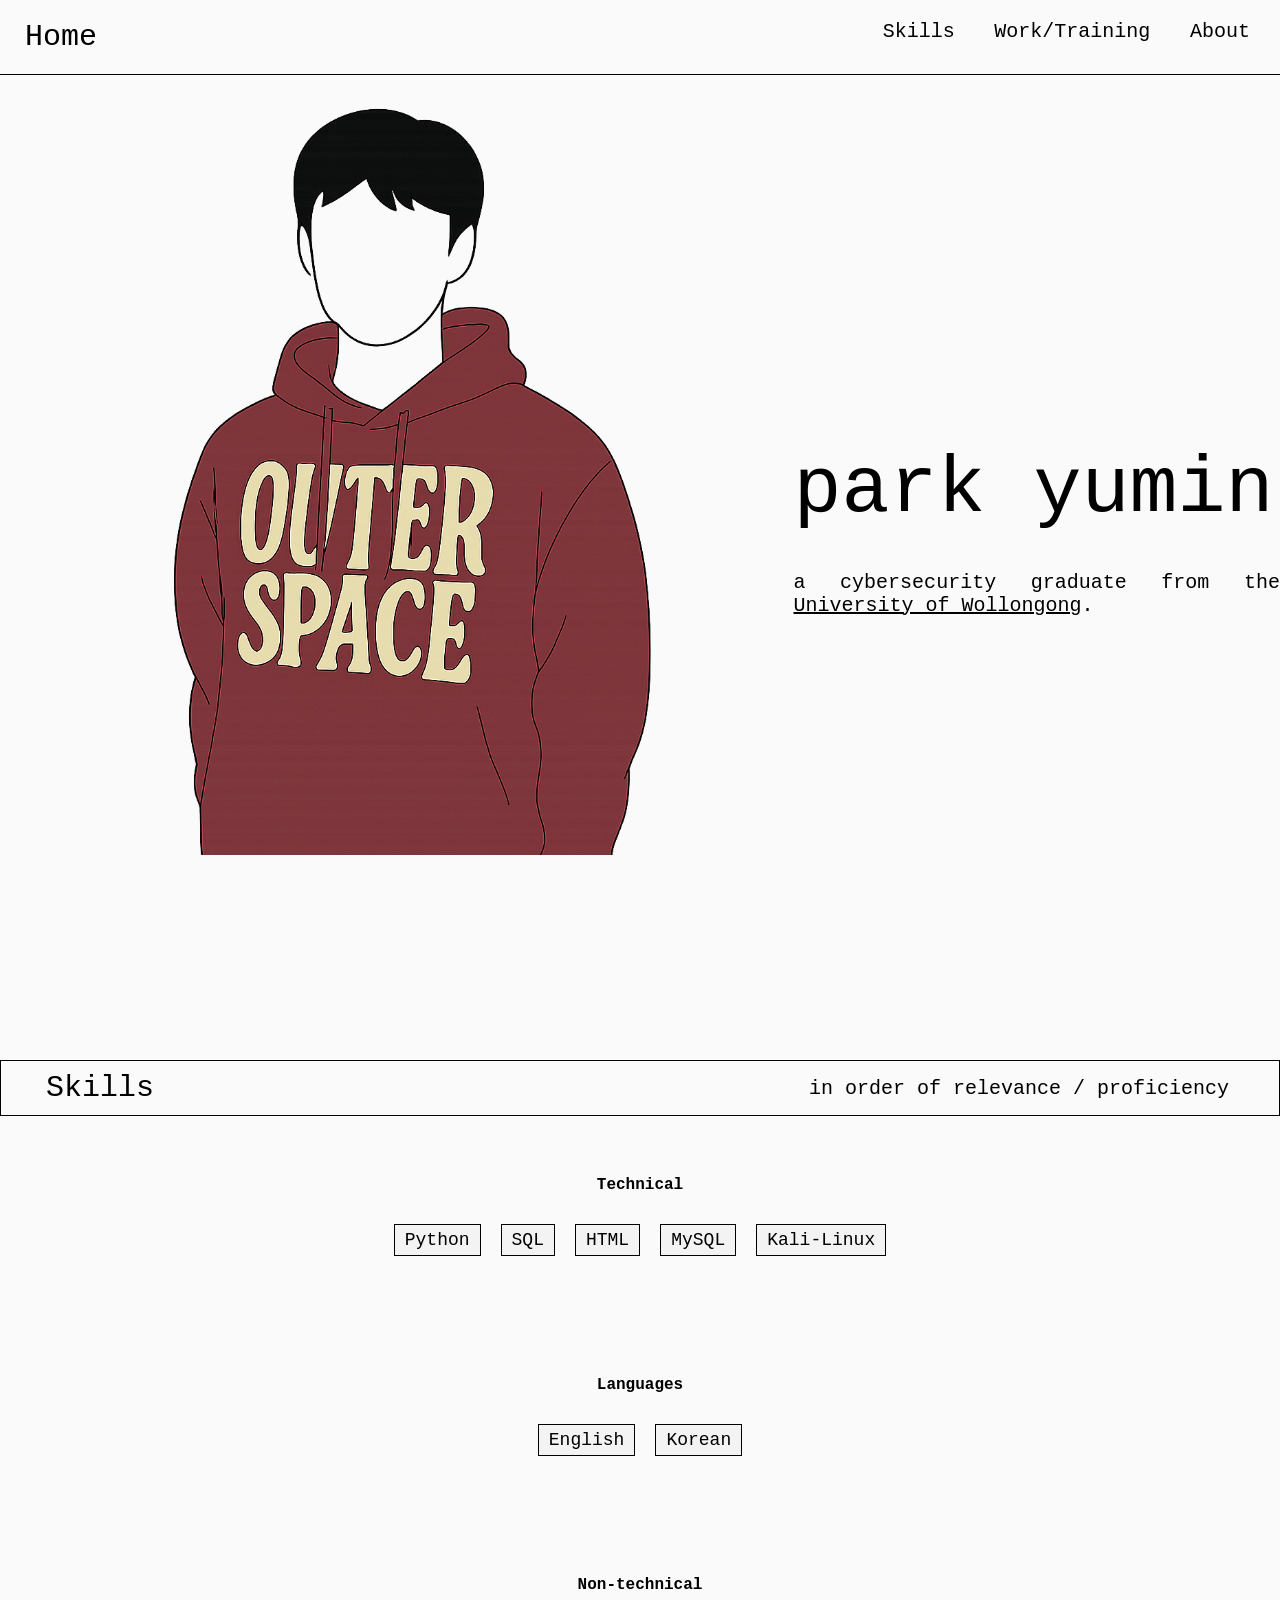
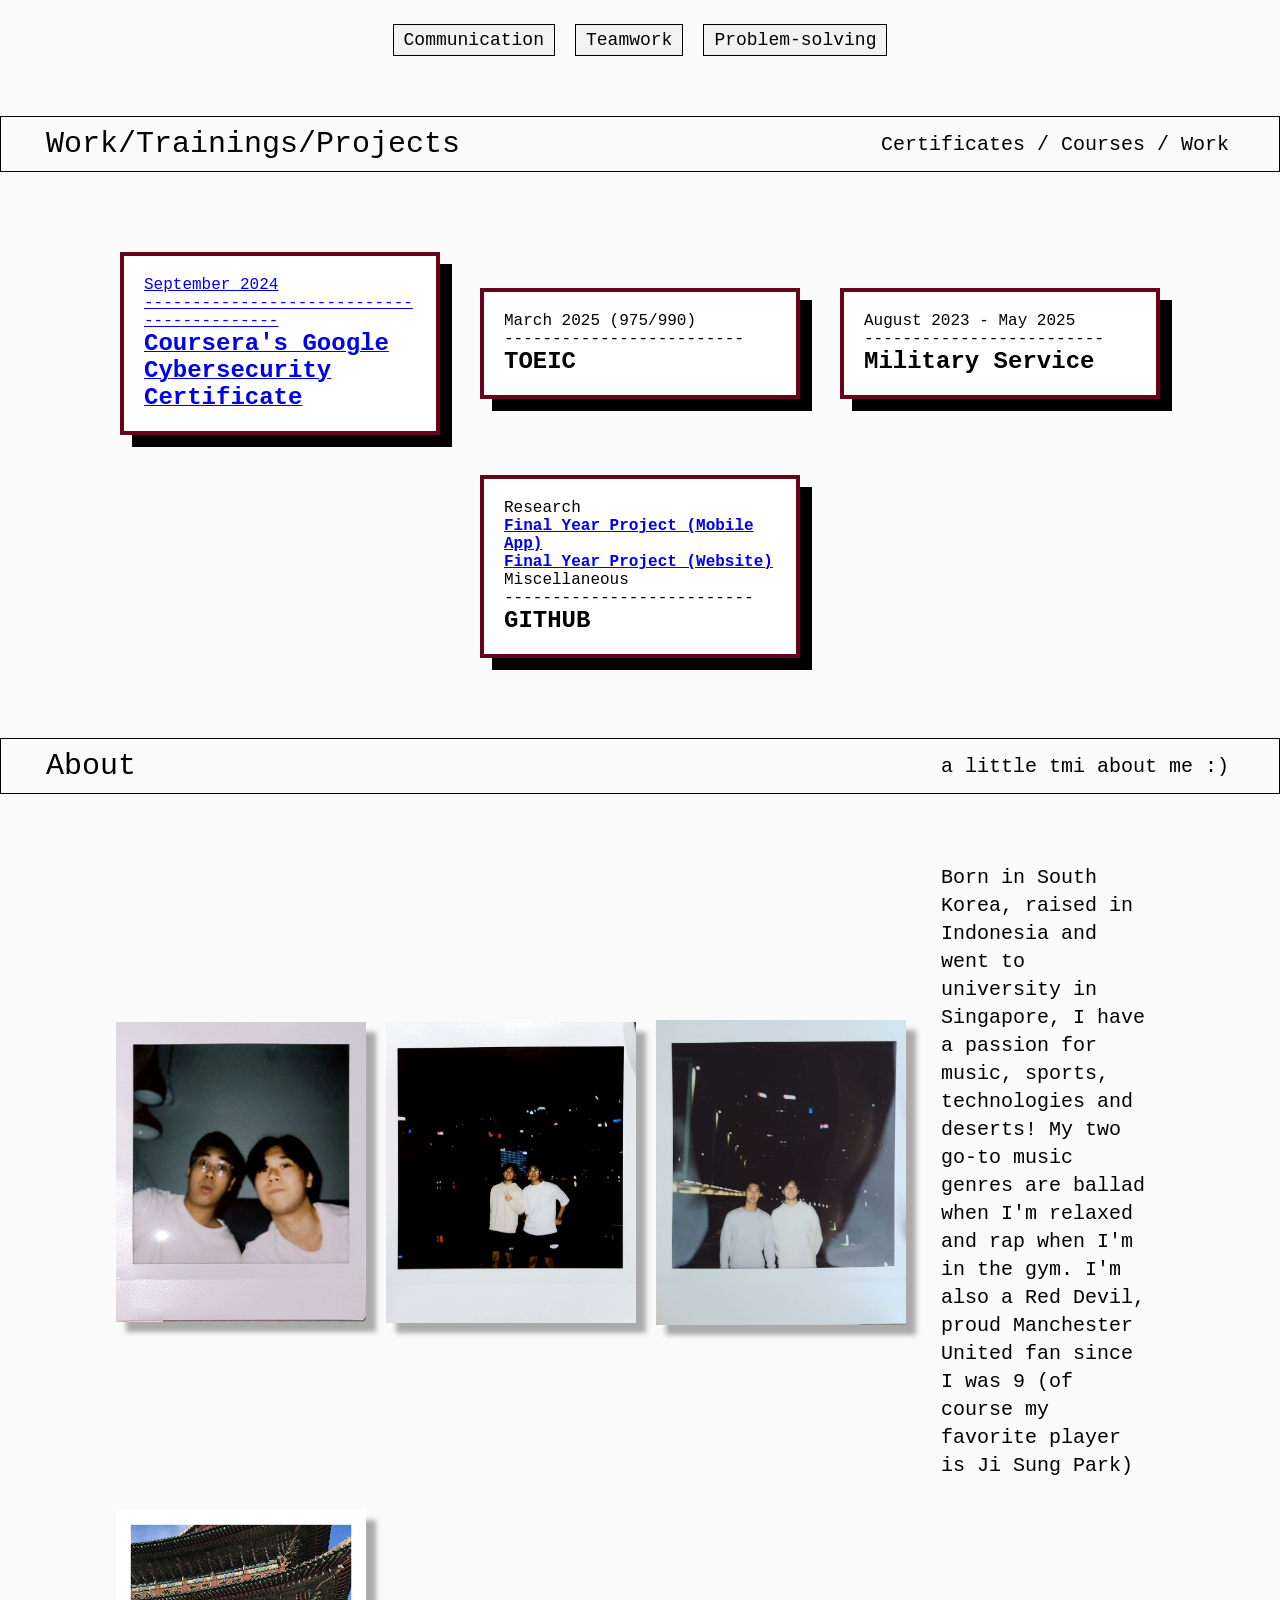
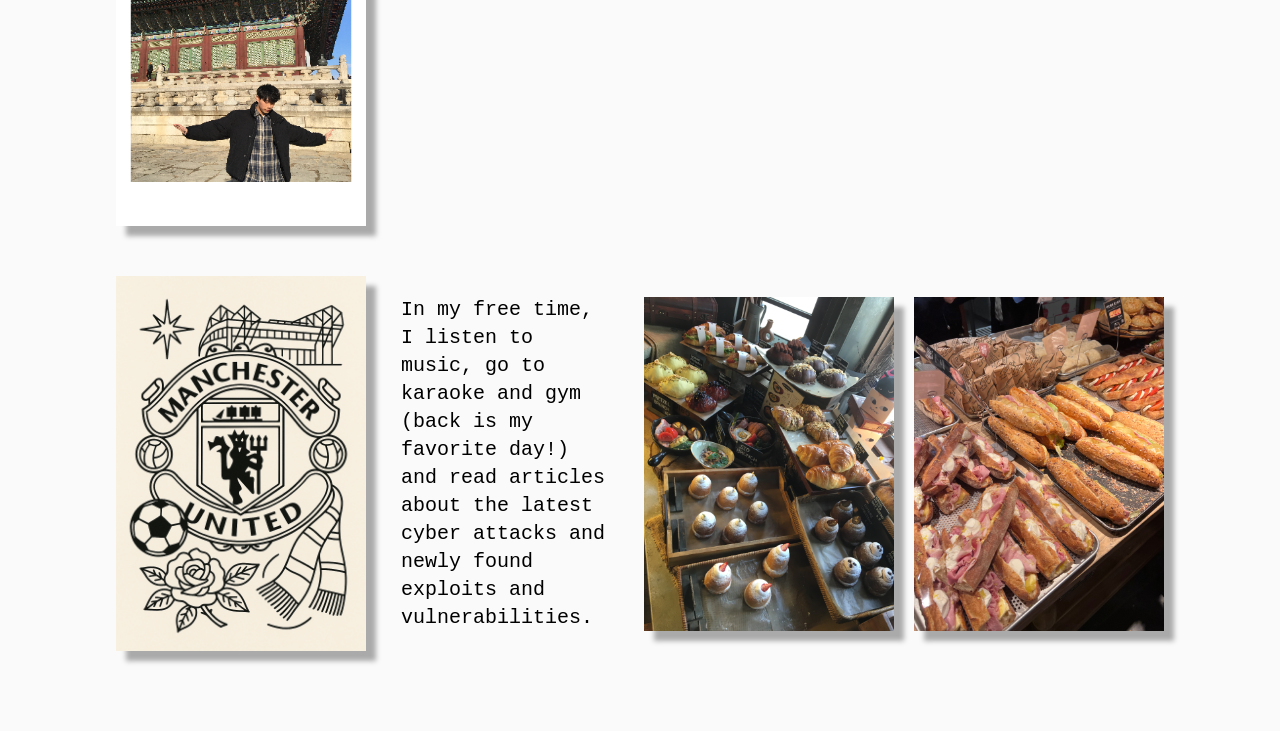
<file: index.html>
<!DOCTYPE html>
<html lang="en">
<head>
  <meta charset="UTF-8">
  <meta name="viewport" content="width=device-width, initial-scale=1.0">
  <title>Portfolio</title>
  <link rel="stylesheet" href="style.css">
  <link rel="stylesheet" href="https://www.w3schools.com/lib/w3.css" />
</head>
<body>

  <!-- NAVBAR -->
  <div class="top-nav">
    <a class="home" href="#home">Home</a>
    <div class="right-nav">
      <a href="#skills">Skills</a>
      <a href="#work">Work/Training</a>
      <a href="#about">About</a>
    </div>
  </div>

  <!-- HOME -->
  <section id="home">
    <div class="container hidden">
      <div class="image">
        <img src="misc/line_art.png" alt="My picture">
      </div>
      <div class="text">
        <p class="p1">park yumin</p>
        <br><br>
        <p class="p2">a cybersecurity graduate from the 
          <a class="uow" href="https://www.uow.edu.au/study/courses/bachelor-of-computer-science/?major=43632" target="_blank">University of Wollongong</a>.
        </p>
      </div>
    </div>
  </section>

  <!-- SKILLS -->
  <section id="skills">
    <div class="skills_header hidden">
      <p class="skills_text">Skills</p>
      <div class="right-nav-skills"><p>in order of relevance / proficiency</p></div>
    </div>

    <div class="outer_skills_cont">
      <div class="skills_container hidden">
        <p class="technical"><b>Technical</b></p>
        <div class="skills_content">
          <div id="tech_hidden" class="content_hidden" style="display:none;"> Python SQL HTML MySQL Kali-Linux</div>
          <div id="output_tech" class="skills_box"></div>
        </div>
      </div>
      <div class="skills_container hidden">
        <p class="lang"><b>Languages</b></p>
        <div class="skills_content2">
          <div id="lang_hidden" class="content_hidden" style="display:none;">English Korean</div>
          <div class="skills_box" id="output_lang"></div>
        </div>
      </div>
      <div class="skills_container hidden">
        <p class="nontechnical"><b>Non-technical</b></p>
        <div class="skills_content3">
          <div id="nontech_hidden" class="content_hidden" style="display:none;">Communication Teamwork Problem-solving</div>
          <div class="skills_box" id="output_nontech"></div>
        </div>
      </div>
    </div>
  </section>

  <!-- WORK -->
  <section id="work">
    <div class="work_header hidden">
      <p class="work_text">Work/Trainings/Projects</p>
      <div class="right-nav-work"><p>Certificates / Courses / Work</p></div>
    </div>
    <div class="work_container hidden">
      <a href="https://coursera.org/verify/professional-cert/UXV3D6ZS5D2N" target="blank">
        <div class="card">
          <p class="card__content">September 2024</p>
          <p>------------------------------------------</p>
          <span class="card__title">Coursera's Google Cybersecurity Certificate</span>
        </div>
      </a>
      <div class="card">
        <p class="card__content">March 2025 (975/990)</p>
        <p>-------------------------</p>
        <span class="card__title">TOEIC</span>
      </div>
      <div class="card">
        <p class="card__content">August 2023 - May 2025</p>
        <p>-------------------------</p>
        <span class="card__title">Military Service</span>
      </div>
      <div class="card">
        <p class="card__content">
          Research <br> 
          <a href="https://github.com/Thanatisia/CSIT321-FYP-MobileApp" style="text-decoration: underline;" class="fypmb" target="_blank"><b>Final Year Project (Mobile App)</b></a><br>
          <a href="https://github.com/Thanatisia/CSIT321-FYP" style="text-decoration: underline;" class="fyp" target="_blank"><b>Final Year Project (Website)</b></a><br>
          Miscellaneous
        </p>
        <p>--------------------------</p>
        <span class="card__title">GITHUB</span>
      </div>
    </div>
  </section>

  <!-- ABOUT -->
  <section id="about">
    <div class="about_header hidden">
      <p class="about_text">About</p>
      <div class="right-nav-about"><p>a little tmi about me :)</p></div>
    </div>
    <div class="about_container hidden">
      <div class="div1 hidden">
        <img src="misc/pic_with_friend.jpg" alt="picture with a friend">
        <img src="misc/pic_with_friend2.jpg" alt="picture with a friend2">
        <img src="misc/pic_with_friend3.jpg" alt="picture with a friend3">
        <div class="text_1">Born in South Korea, raised in Indonesia and went to university in Singapore, I have a passion for music, sports, technologies and deserts! My two go-to music genres are ballad when I'm relaxed and rap when I'm in the gym. I'm also a Red Devil, proud Manchester United fan since I was 9 (of course my favorite player is Ji Sung Park)</div>
        <img src="misc/polaroid.png" alt="gyeongbokgoong picture">
      </div>
      <div class="div2 hidden">
        <img src="misc/man_united.png" alt="manchester united">
        <div class="text_2">In my free time, I listen to music, go to karaoke and gym (back is my favorite day!) and read articles about the latest cyber attacks and newly found exploits and vulnerabilities.</div>
          <img src="misc/desert.jpg" alt="desert">
          <img src="misc/desert_2.jpg" alt="desert2">        
      </div>
    </div>
  </section>

  <script src="javascript.js"></script>
</body>
</html>
</file>
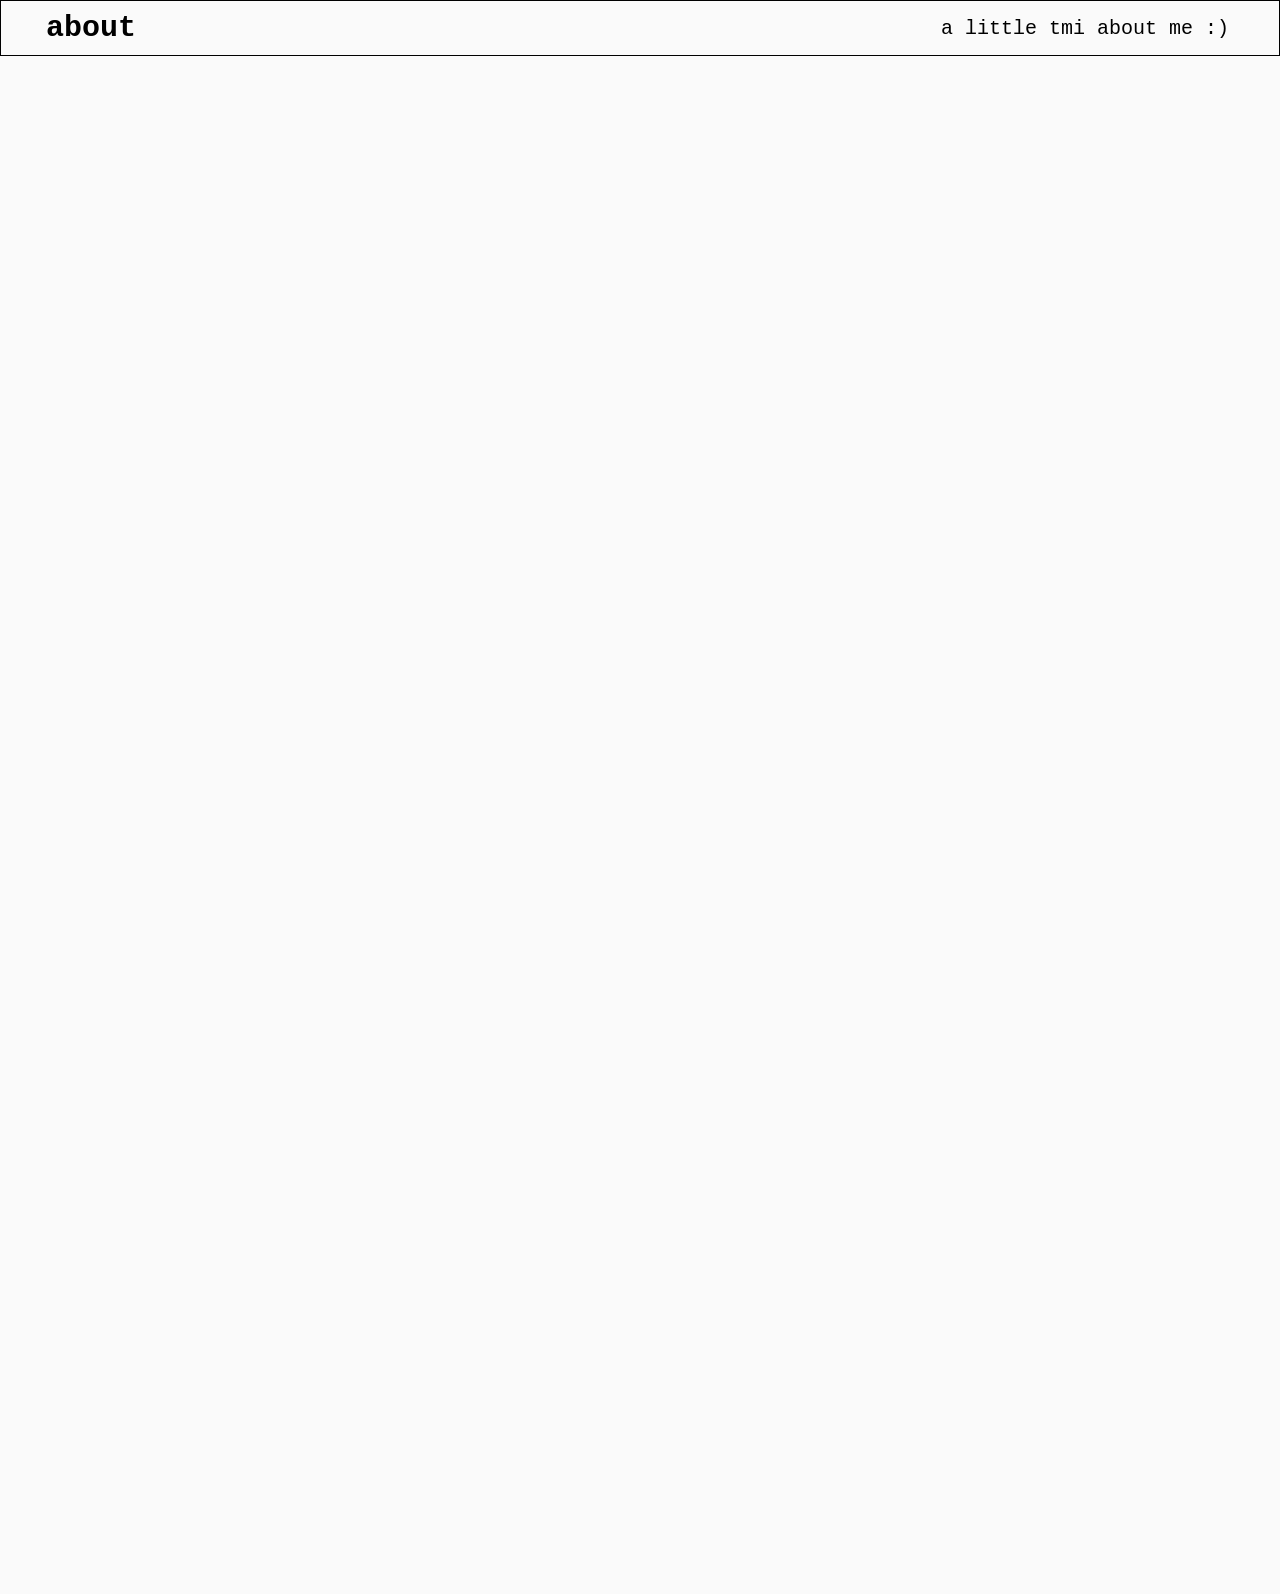
<file: about.html>
<!DOCTYPE html>
<html>
<head>
    <meta name="viewport" content="width=device-width, initial-scale=1.0">
    <title>About</title>
    <link rel="stylesheet" href="style.css">
    <link rel="stylesheet" href="http://www.w3schools.com/lib/w3.css"/>
</head>
<body>
    <!--header-->
    <div class="about_header hidden">
        <b class="about_text">about</b>
        <div class="right-nav-about">
          <p>a little tmi about me :)</p>
        </div>
    </div>
    <!--wesbite contents-->
    <div class="about_container">
        <div class="div1 hidden">
                <img src="misc/pic_with_friend.jpg" alt="picture with a friend"> 
                <img src="misc/pic_with_friend2.jpg" alt="picture with a friend2"> 
                <img src="misc/pic_with_friend3.jpg" alt="picture with a friend3">
                <div class="text_1">Born in South Korea, raised in Indonesia and went to university in Singapore, I have a passion for music, sports, technologies and deserts! My two go-to music genres are ballad when I'm relaxed and rap when I'm in the gym. I'm also a Red Devil, proud Manchester United fan since I was 9 (of course my favorite player is Ji Sung Park)</div> 
                <img src="misc/polaroid.png" alt="gyeongbokgoong picture">
        </div>
        
        <div class="div2 hidden">
            <img src="misc/man_united.png" alt="manchester united">
            <div class="text_2">In my free time, I enjoy listening to music, going to karaoke and gym (back is my favorite day!) and read articles about the latest cyber attacks and newly found exploits and vulnerabilities</div>
            <img src="misc/desert.jpg" alt="desert">
            <img src="misc/desert_2.jpg" alt="desert2">
        </div>
    <script src="javascript.js"></script>

</body>
</html>
</file>
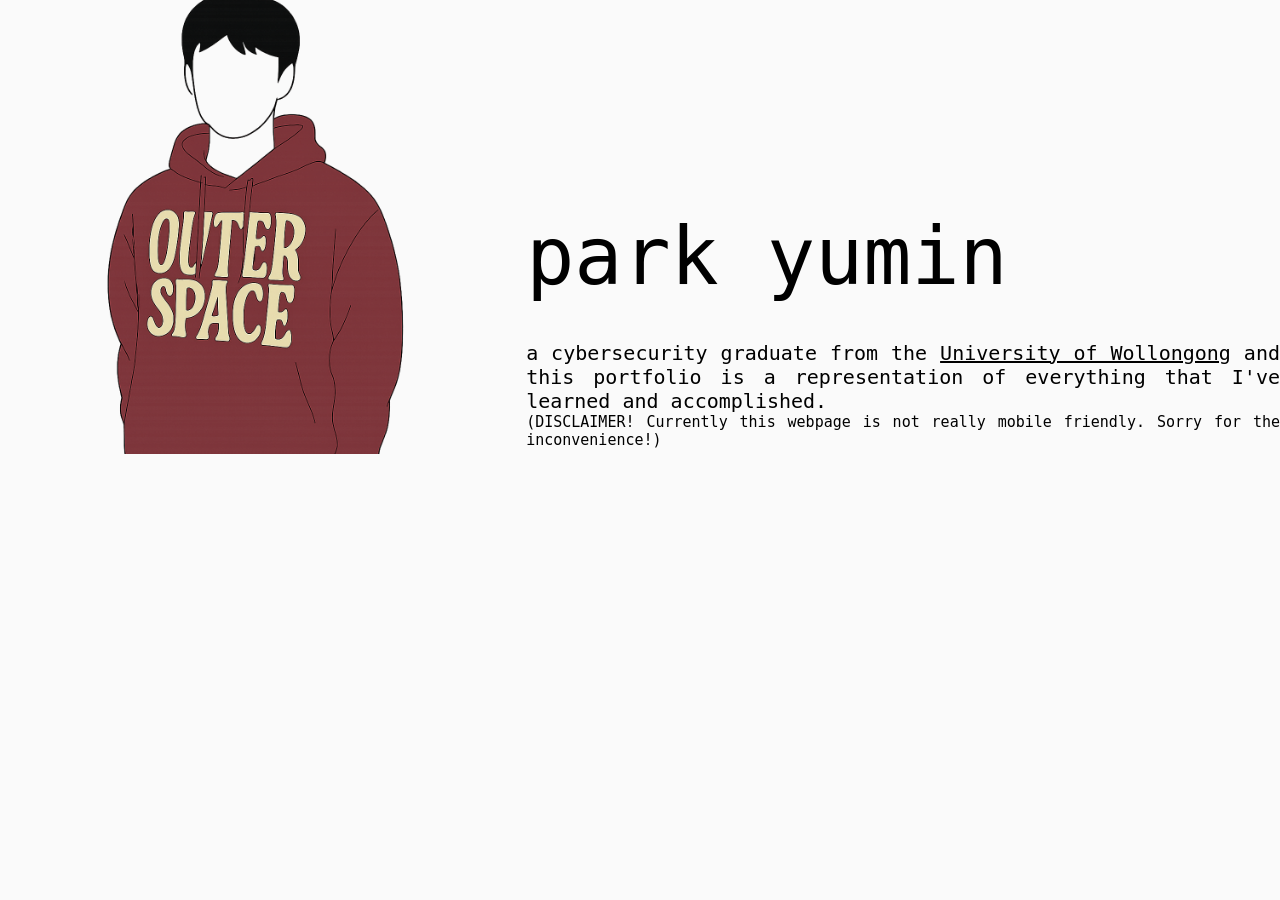
<file: home.html>
<!DOCTYPE html>
<html>
<head>
    <meta name="viewport" content="width=device-width, initial-scale=1.0">
    <title>Home</title>
    <link rel="stylesheet" href="style.css">
    <link rel="stylesheet" href="http://www.w3schools.com/lib/w3.css"/>
</head>
<body>
    <!--wesbite contents-->
    <div class="container hidden">
        <div class="image">
            <img src="misc/line_art.png" alt="My picture">
        </div>
        <div class="text">
            <p class="p1">park yumin</p>
            <br><br>
            <p class="p2">a cybersecurity graduate from the <a class="uow" href="https://www.uow.edu.au/study/courses/bachelor-of-computer-science/?major=43632" target="_blank">University of Wollongong</a> and this portfolio is a representation of everything that I've learned and accomplished.</p>
            <p class="p2" style="font-size: 15px;">(DISCLAIMER! Currently this webpage is not really mobile friendly. Sorry for the inconvenience!)</p>
        </div>
    </div>

    <script src="javascript.js"></script>
      
</body>
</html>
</file>
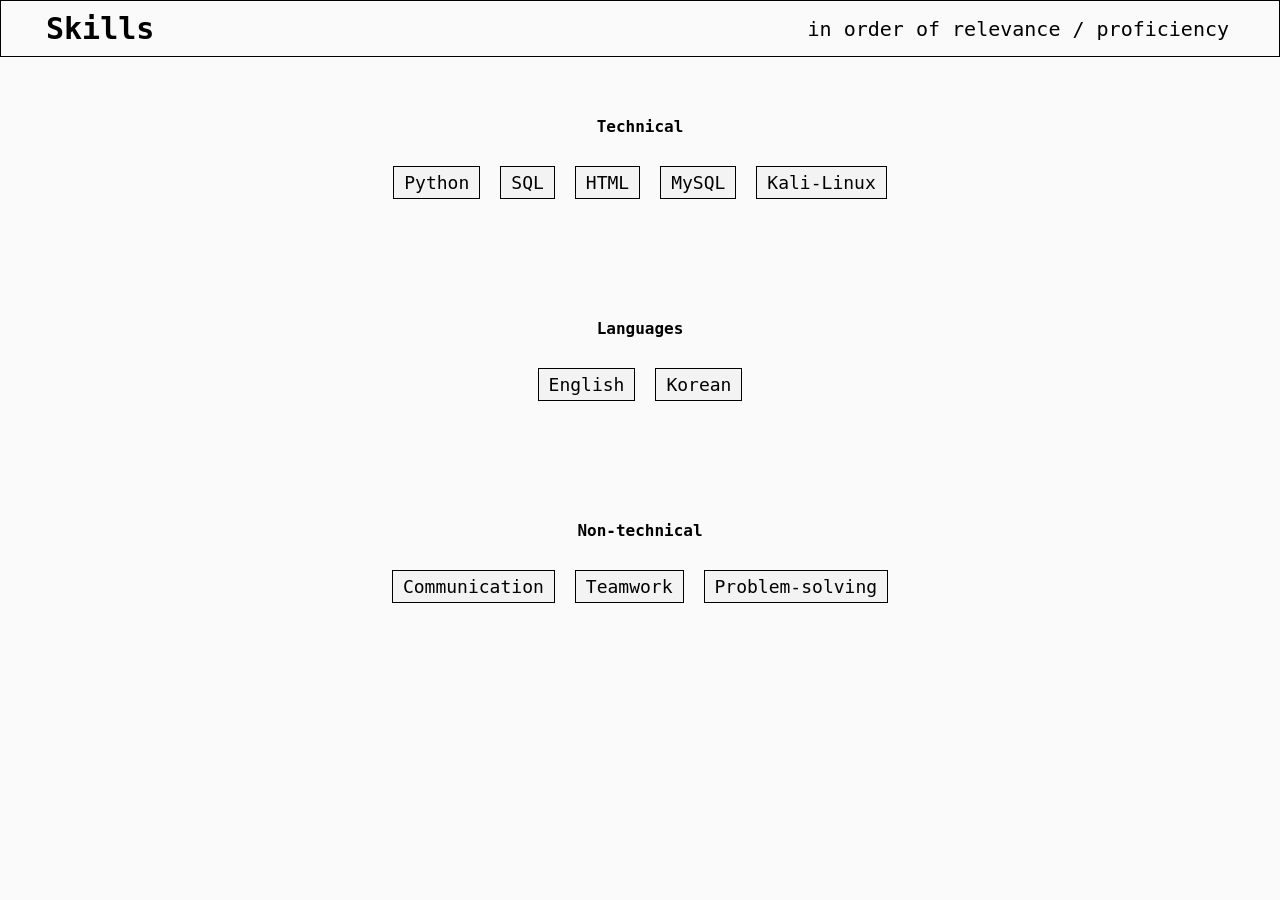
<file: skills.html>
<!DOCTYPE html>
<html>
<head>
    <meta name="viewport" content="width=device-width, initial-scale=1.0">
    <title>Skills</title>
    <link rel="stylesheet" href="style.css">
    <link rel="stylesheet" href="http://www.w3schools.com/lib/w3.css"/>
</head>
<body>
    <!--header-->
    <div class="skills_header hidden">
        <b class="skills_text">Skills</b>
        <div class="right-nav-skills">
          <p>in order of relevance / proficiency</p>
        </div>
    </div>
    <!--wesbite contents-->
    <!--<div class="skills_container">-->
        <div class="outer_skills_cont ">
            <div class="skills_container hidden">
                <p class="technical"><b>Technical</b></p>
                <div class="skills_content">
                    <div id="tech_hidden" class="content_hidden" style="display:none;"> Python SQL HTML MySQL Kali-Linux</div>
                    <div id="output_tech" class="skills_box"></div>
                </div>
                
            </div>
            
            <div class="skills_container hidden">
                <p class="lang"><b>Languages</b></p>
                <div class="skills_content2">
                    <div id="lang_hidden" class="content_hidden" style="display:none;"> <h5>English Korean</h5></div>
                    <div class="skills_box" id="output_lang"></div>
                </div>
                
            </div>
    
            <div class="skills_container hidden">
                <p class="nontechnical"><b>Non-technical</b></p>
                <div class="skills_content3">
                    <div id="nontech_hidden" class="content_hidden" style="display:none;"> <h5>Communication Teamwork Problem-solving</h5></div>
                    <div class="skills_box" id="output_nontech"></div>
                </div>
          
            </div>
        </div>
        <script src="javascript.js"></script>
    <!--</div>-->
    <br><br><br><br><br><br>

</body>
</html>
</file>
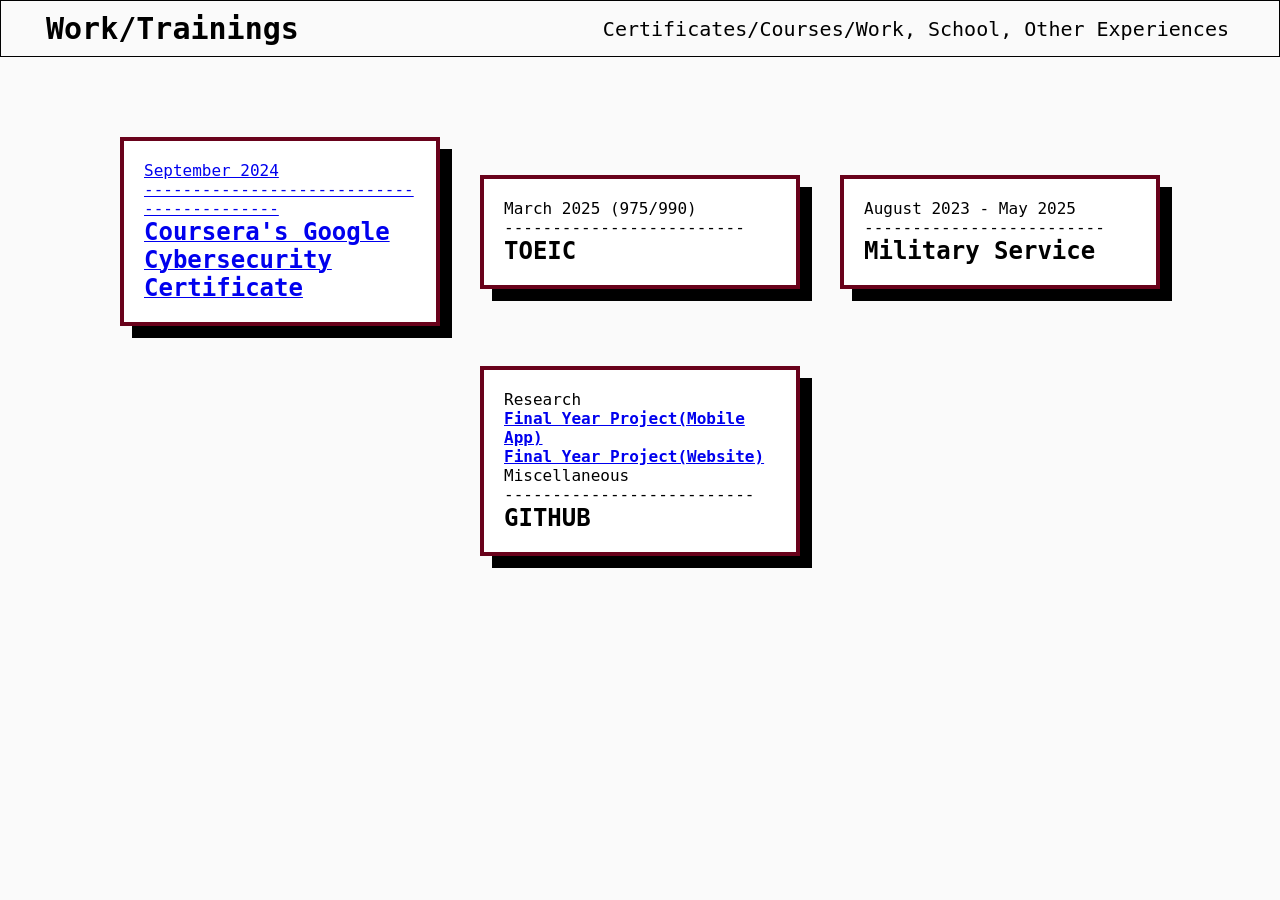
<file: work_training.html>
<!DOCTYPE html>
<html>
<head>
    <meta name="viewport" content="width=device-width, initial-scale=1.0">
    <title>Work/Training</title>
    <link rel="stylesheet" href="style.css">
    <link rel="stylesheet" href="http://www.w3schools.com/lib/w3.css"/>
</head>
<body>
    <!--header-->
    <div class="work_header hidden">
        <b class="work_text">Work/Trainings</b>
        <div class="right-nav-work">
          <p>Certificates/Courses/Work, School, Other Experiences</p>
        </div>
    </div>

    <!--wesbite contents-->
    <div class="work_container hidden">
        <a href="https://coursera.org/verify/professional-cert/UXV3D6ZS5D2N" target="blank">
            <div class="card">
              <p class="card__content">
                  September 2024
              </p>
              <p>------------------------------------------</p>
              <span class="card__title">Coursera's Google Cybersecurity Certificate</span>
            </div>
        </a>

        <div class="card">
          <p class="card__content">
            March 2025 (975/990)
          </p>
          <p>-------------------------</p>
          <span class="card__title">TOEIC</span>
            
        </div>
          
        <div class="card">
          <p class="card__content">
              August 2023 - May 2025
          </p>
          <p>-------------------------</p>
          <span class="card__title">Military Service</span>
            
        </div>
          
        <div class="card">
          <p class="card__content">
            Research <br> <a href="https://github.com/Thanatisia/CSIT321-FYP-MobileApp" style="text-decoration: underline;" class="fypmb" target="_blank"><b>Final Year Project(Mobile App)</b></a> <br> <a href="https://github.com/Thanatisia/CSIT321-FYP" style="text-decoration: underline;" class="fyp" target="_blank"><b>Final Year Project(Website)</b></a> <br> Miscellaneous
          </p>
          <p>--------------------------</p>

          <span class="card__title">GITHUB</span>
            
        </div>  
    </div>
    <script src="javascript.js"></script>

</body>
</html>
</file>
<file: style.css>
/* Reset and base styles */
* {
    padding: 0;
    margin: 0;
    box-sizing: border-box;
}

body {
    font-family: monospace, 'Times New Roman', Times, serif;
    background-color: rgb(250, 250, 250);
    max-width: 100%;
    min-height: 100%;
    scroll-padding-top: 85px; /* fixed header offset */
}

/* Navbar */
.top-nav {
    border-bottom: 1px solid black;
    padding: 20px 0;
    position: fixed;
    width: 100%;
    background: rgb(250, 250, 250);
    z-index: 1000;
}

.home{
    text-align: center;
    font-size: 30px;
    text-decoration: none;
    color: black;
    padding: 0 25px;
}

.right-nav, .right-nav-skills, .right-nav-work, .right-nav-about {
    float: right;
    padding: 0 15px;
}

.right-nav a,
.right-nav-skills p,
.right-nav-work p,
.right-nav-about p {
    text-decoration: none;
    padding: 0 15px;
    color: black;
    font-size: 20px;
}

/* Containers */
.container, .skills_container, .work_container, .about_container {
    display: flex;
    align-items: center;
    justify-content: center;
    margin: auto;
    width: 100%;
    opacity: 0;
    transform: translateY(20px);
    transition: opacity 0.8s ease-out, transform 0.8s ease-out;
}

.container.show,
.skills_container.show,
.work_container.show,
.about_container.show {
    opacity: 1;
    transform: translateY(0);
}

.hidden {
    visibility: hidden;
}

/* Home */
.text {
    padding-left: 90px;
}

.image{
    transform: translateY(-200px);
}

.text .p1 {
    font-size: 80px;
    text-align: justify;
}

.text .p2 {
    font-size: 20px;
    text-align: justify;
}

.text .uow {
    text-decoration: underline;
    color: black;
}

img {
    width: 100%;
    height: auto;
    max-width: 100%;
}

/* Work/Training */
.work_header, .skills_header, .about_header {
    display: flex;
    justify-content: space-between; /* left and right alignment */
    align-items: center;            /* vertical centering */
    border: 1px solid black;
    padding: 10px 20px;
    width: 100%;
    font-size: 25px;
    box-sizing: border-box;
}

.work_container {
    flex-wrap: wrap;
    gap: 40px;
    padding: 80px 20px;
}

.card {
    width: 320px;
    padding: 20px;
    background: #fff;
    border: 4px solid rgba(104, 0, 26, 0.993);
    box-shadow: 12px 12px 0 #000;
    transition: transform 0.5s, box-shadow 0.5s;
}

.card:hover {
    transform: translate(-10px, -10px);
    box-shadow: 17px 17px 0 rgba(104, 0, 26, 0.993);
}

.card__title {
    font-size: 24px;
    font-weight: bold;
    margin-bottom: 10px;
}

/* Skills */
.skills_container {
    flex-direction: column;
    gap: 30px;
    padding: 60px 20px;
}

.skills_box {
    display: flex;
    flex-wrap: wrap;
    gap: 20px;
}
/* Skills, About, Work text alignment*/
.skills_text, .work_text, .about_text{
    font-size: 30px;
    text-decoration: none;
    color: black;
    padding: 0 25px;
}

.skills_box p {
    font-size: 18px;
    padding: 5px 10px;
    background: #f3f3f3;
    border: 1px solid black;
}

/* About */
.about_container {
    flex-direction: column;
    gap: 50px;
    padding: 60px 20px;
    width: 85%;
    margin: 0 auto;
}

.div1, .div2 {
    display: flex;
    flex-wrap: wrap;
    align-items: center;
    gap: 20px;
}


.friends_pic_div img{
    max-width: 120px;
    height: auto;
}

.text_1, .text_2{
    flex: 1;
    max-width: 400px;       /* keeps text blocks narrow on desktops */
    font-family: monospace;
    font-size: 20px;
    line-height: 1.4;
    padding: 10px 15px;
    border-radius: 8px;
}

.div1 img, .div2 img {
    max-width: 250px;
    box-shadow: 10px 10px 5px #aaaaaa;
}

/* Footer */
.footer {
    padding: 20px;
    display: flex;
    justify-content: space-between;
    gap: 20px;
}

/* Utility blocks */
.by, .gmail, .comment {
    font-family: monospace;
    text-align: center;
    display: inline-block;
    margin: 5px;
    border: 1px solid black;
    background: #f3f3f3;
}

/* Responsiveness */
@media (max-width: 1024px) {

    .top-nav .home{
        text-align: center;
    }

    .container, .skills_container, .work_container, .about_container,
    .div1, .div2 {
        flex-direction: column;
        text-align: center;
    }

    .right-nav, .right-nav-skills, .right-nav-work, .right-nav-about {
        float: none;
        text-align: center;
        padding: 10px 0;
    }

    .p1 { font-size: 50px; }
    .p2 { font-size: 18px; }
}

@media (max-width: 600px) {
    .p1 { font-size: 36px; }
    .p2, .skills_box p, .by, .comment { font-size: 14px; }
    .card { width: 100%; }
}

/* Tablet adjustments  for about page*/
@media (max-width: 1024px) {
    .text_1, .text_2 {
        max-width: 300px;   /* slightly smaller on tablets */
        font-size: 15px;
    }
}

/*--Adjust Responsiveness for Home page line_art pic--*/
@media (max-width: 768px) {
    .image{
        transform: translateY(-20px);
    }
}

@media (max-width: 480px) {
    .image{
        transform: translateY(-10px);
    }
}
/*-----------------------------------------------------*/


@media (max-width: 1024px) {

    /* Navbar */
    .top-nav {
        display: flex;
        flex-direction: column;
        align-items: center;
        padding: 15px 0;
    }

    .top-nav .home {
        font-size: 26px;
        padding: 10px 0;
    }

    .right-nav, .right-nav-skills, .right-nav-work, .right-nav-about, .skills_text, .work_text, .about_text{
        float: none;
        text-align: center;
        padding: 10px 0;
    }

    .right-nav a,
    .right-nav-skills p,
    .right-nav-work p,
    .right-nav-about p {
        display: inline-block;
        margin: 0 10px;
        font-size: 18px;
    }

    /* Containers */
    .container,
    .skills_container,
    .work_container,
    .about_container,
    .div1,
    .div2 {
        flex-direction: column;
        text-align: center;
    }

    /* Home Section */
    .p1 { font-size: 50px; }
    .p2 { font-size: 18px; }

    /* Work Section */
    .work_container {
        padding: 40px 20px;
        gap: 30px;
    }

    .card {
        width: 90%;
        max-width: 350px;
    }

    /* Skills Section */
    .skills_box {
        justify-content: center;
    }

    .skills_box p {
        font-size: 16px;
        padding: 8px 12px;
    }

    /* About Section */
    .text_1, .text_2 {
        max-width: 100%;
        font-size: 16px;
        text-align: center;
    }

    .div1 img, .div2 img {
        max-width: 180px;
    }
}

/* Mobile (max-width: 600px) */
@media (max-width: 600px) {

    /* Navbar */
    .top-nav {
        padding: 10px 0;
    }

    .home, .right-nav a {
        display: block;
        padding: 8px 0;
        font-size: 20px;
    }

    /* Home */
    .p1 { font-size: 36px; }
    .p2 { font-size: 16px; }

    /* Work Section */
    .work_container {
        gap: 20px;
    }

    .card {
        width: 100%;
        padding: 15px;
        font-size: 16px;
    }

    /* Skills Section */
    .skills_container {
        padding: 30px 10px;
    }

    .skills_box p {
        font-size: 14px;
        padding: 6px 8px;
    }

    /* About Section */
    .about_container {
        width: 95%;
    }

    .text_1, .text_2 {
        font-size: 15px;
        line-height: 1.5;
    }

    .div1 img, .div2 img {
        max-width: 150px;
    }

    /* Footer */
    .footer {
        flex-direction: column;
        text-align: center;
    }
}
</file>
